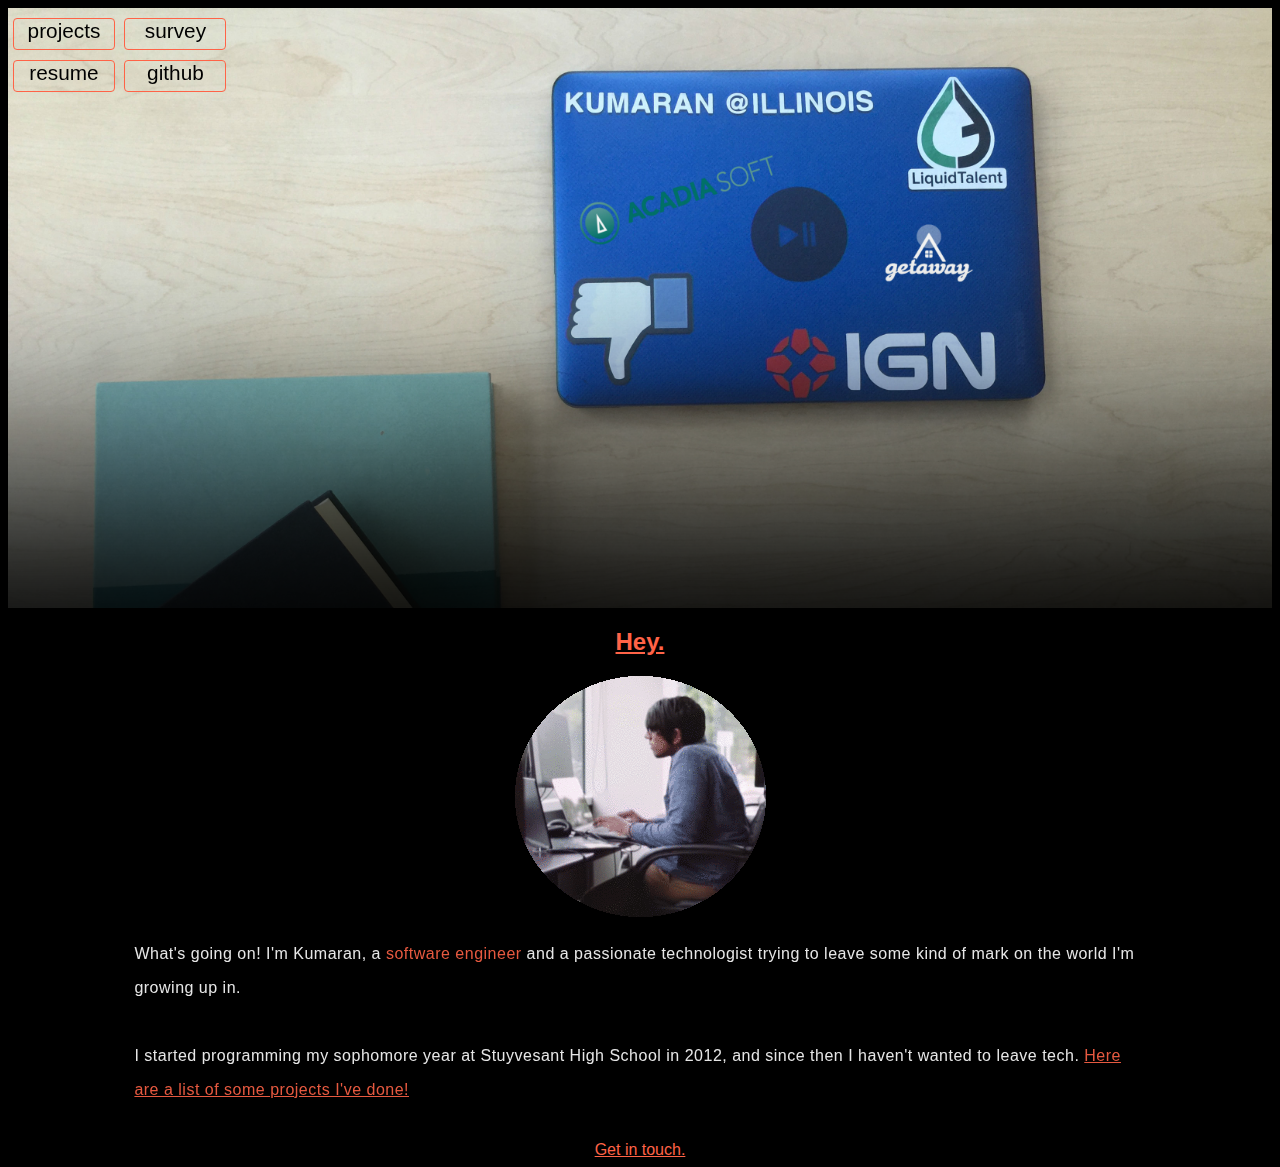
<file: index.html>
<!DOCTYPE HTML>
<html lang="en">
    <head>
        <title>Kumaran's Website</title>
        <link rel="stylesheet" type="text/css" href="style.css">
        <link rel="stylesheet" type="text/css" href="nav.css">
    </head>
    <body>
        <div class="title-container">
            <a class="nav black" href="projects.html">projects</a>
            <a class="nav black" href="survey.html">survey</a>
            <br>
            <a class="nav black" href="Resume.pdf">resume</a>
            <a class="nav black" href="https://github.com/KChan440">github</a>
        </div>
    <div class='about'>
        <div>
            <h2>Hey.</h2>
            <img src="./images/icon.gif" alt="Hello">
        </div>
        <div class = about-text>
            <p>What's going on! I'm Kumaran, a <span style="color:tomato;"> software engineer </span> and a passionate technologist trying to leave some kind of mark on the world I'm growing up in. <br><br> I started programming my sophomore year at Stuyvesant High School in 2012, and since then I haven't wanted to leave tech. <a style="color:tomato;" href="projects.html"> Here are a list of some projects I've done!</a></p>
            <br>
            <a style="color:tomato" href="mailto:kumaranc46@gmail.com"> Get in touch.</a>
        </div>
    </div>
    </body>
</html>
</file>
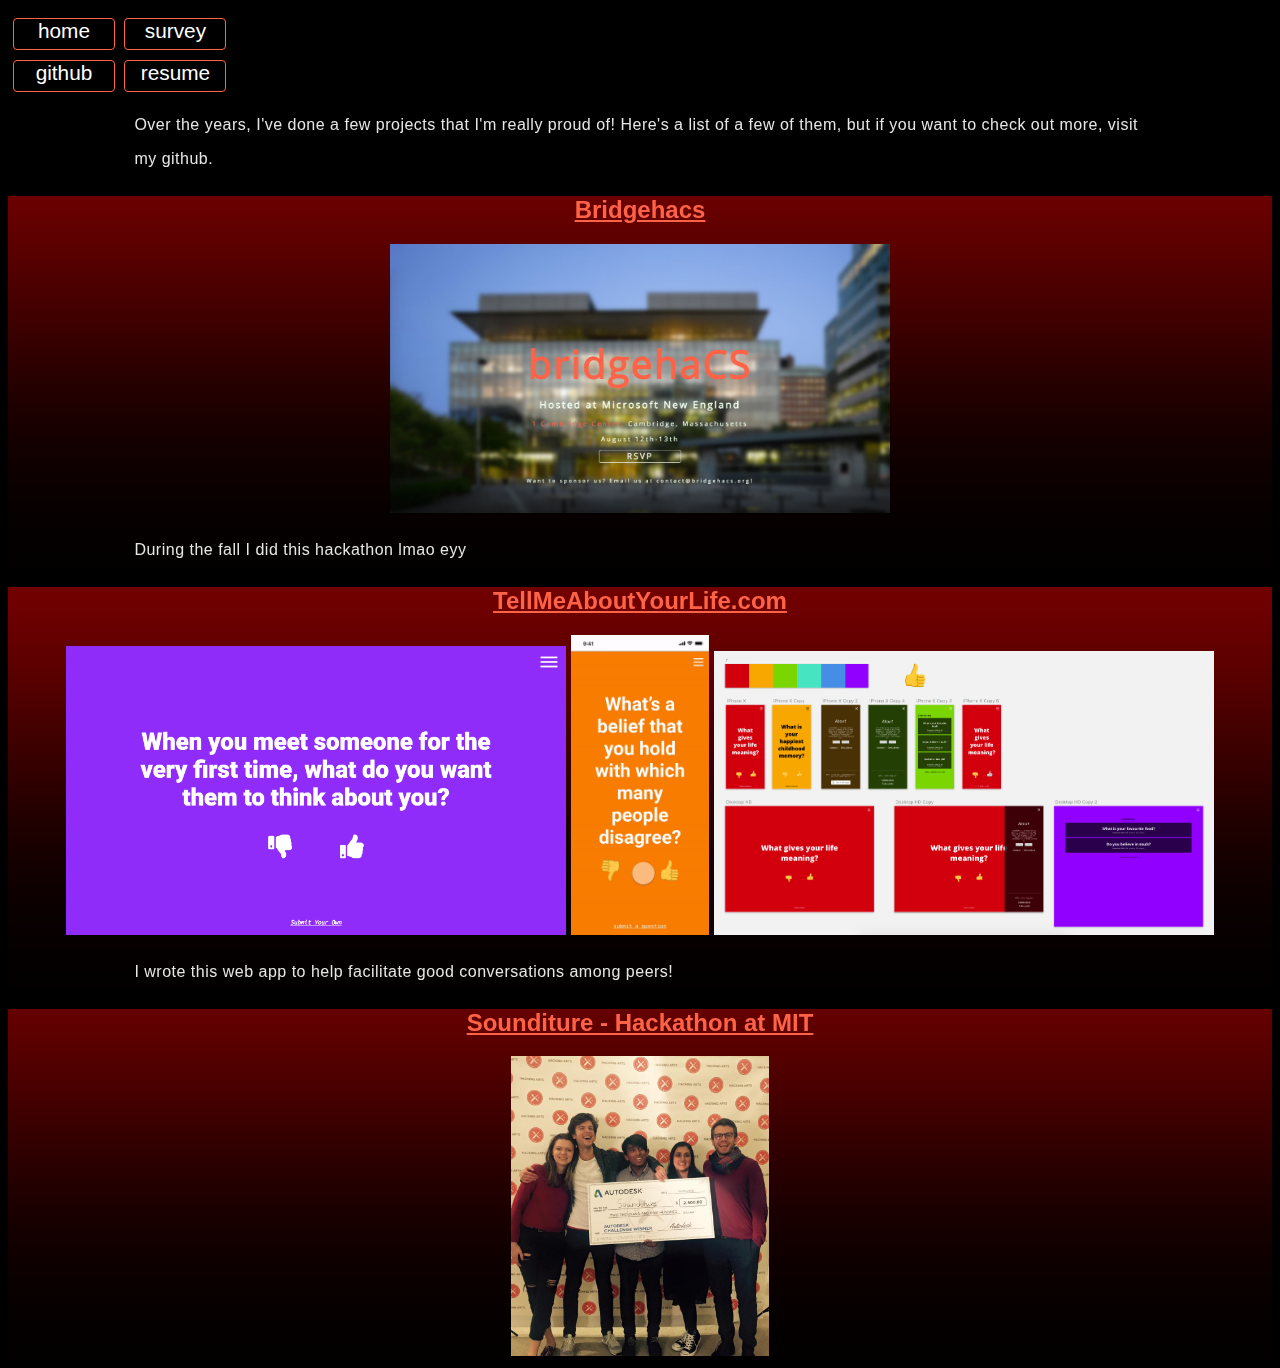
<file: projects.html>
<!DOCTYPE HTML>
<html lang="en">
    <head>
        <title>Kumaran's Projects</title>
        <link rel="stylesheet" type="text/css" href="style.css">
        <link rel="stylesheet" type="text/css" href="nav.css">
    </head>
    <body>
        <a class="nav white" href="index.html">home</a>
        <a class="nav white" href="survey.html">survey</a>
        <br>
        <a class="nav white" href="https://github.com/KChan440">github</a>
        <a class="nav white" href="Resume.pdf">resume</a>
        <div class=about>
            <p>Over the years, I've done a few projects that I'm really proud of! Here's a list of a few of them, but if you want to check out more, visit my github.</p>

            <div class="project-item color-background">
                <h2>Bridgehacs</h2>
                <img src="./images/bridgehacs.png" alt="bridgehacs">
                <p>During the fall I did this hackathon lmao eyy</p>
            </div>
            <div class="project-item color-background">
                <h2>TellMeAboutYourLife.com</h2>
                <img class="gallery" src="./images/tmayl1.png" alt="tmayl">
                <img class="gallery" src="./images/tmayl.gif" alt="tmayl">
                <img class="gallery" src="./images/tmayl2.png" alt="tmayl">
                <p>I wrote this web app to help facilitate good conversations among peers!</p>
            </div>
            <div class="project-item color-background">
                <h2>Sounditure - Hackathon at MIT</h2>
                <img src="./images/mit.jpg" alt="mit">
            </div>
        </div>
    </body>
</html>
</file>
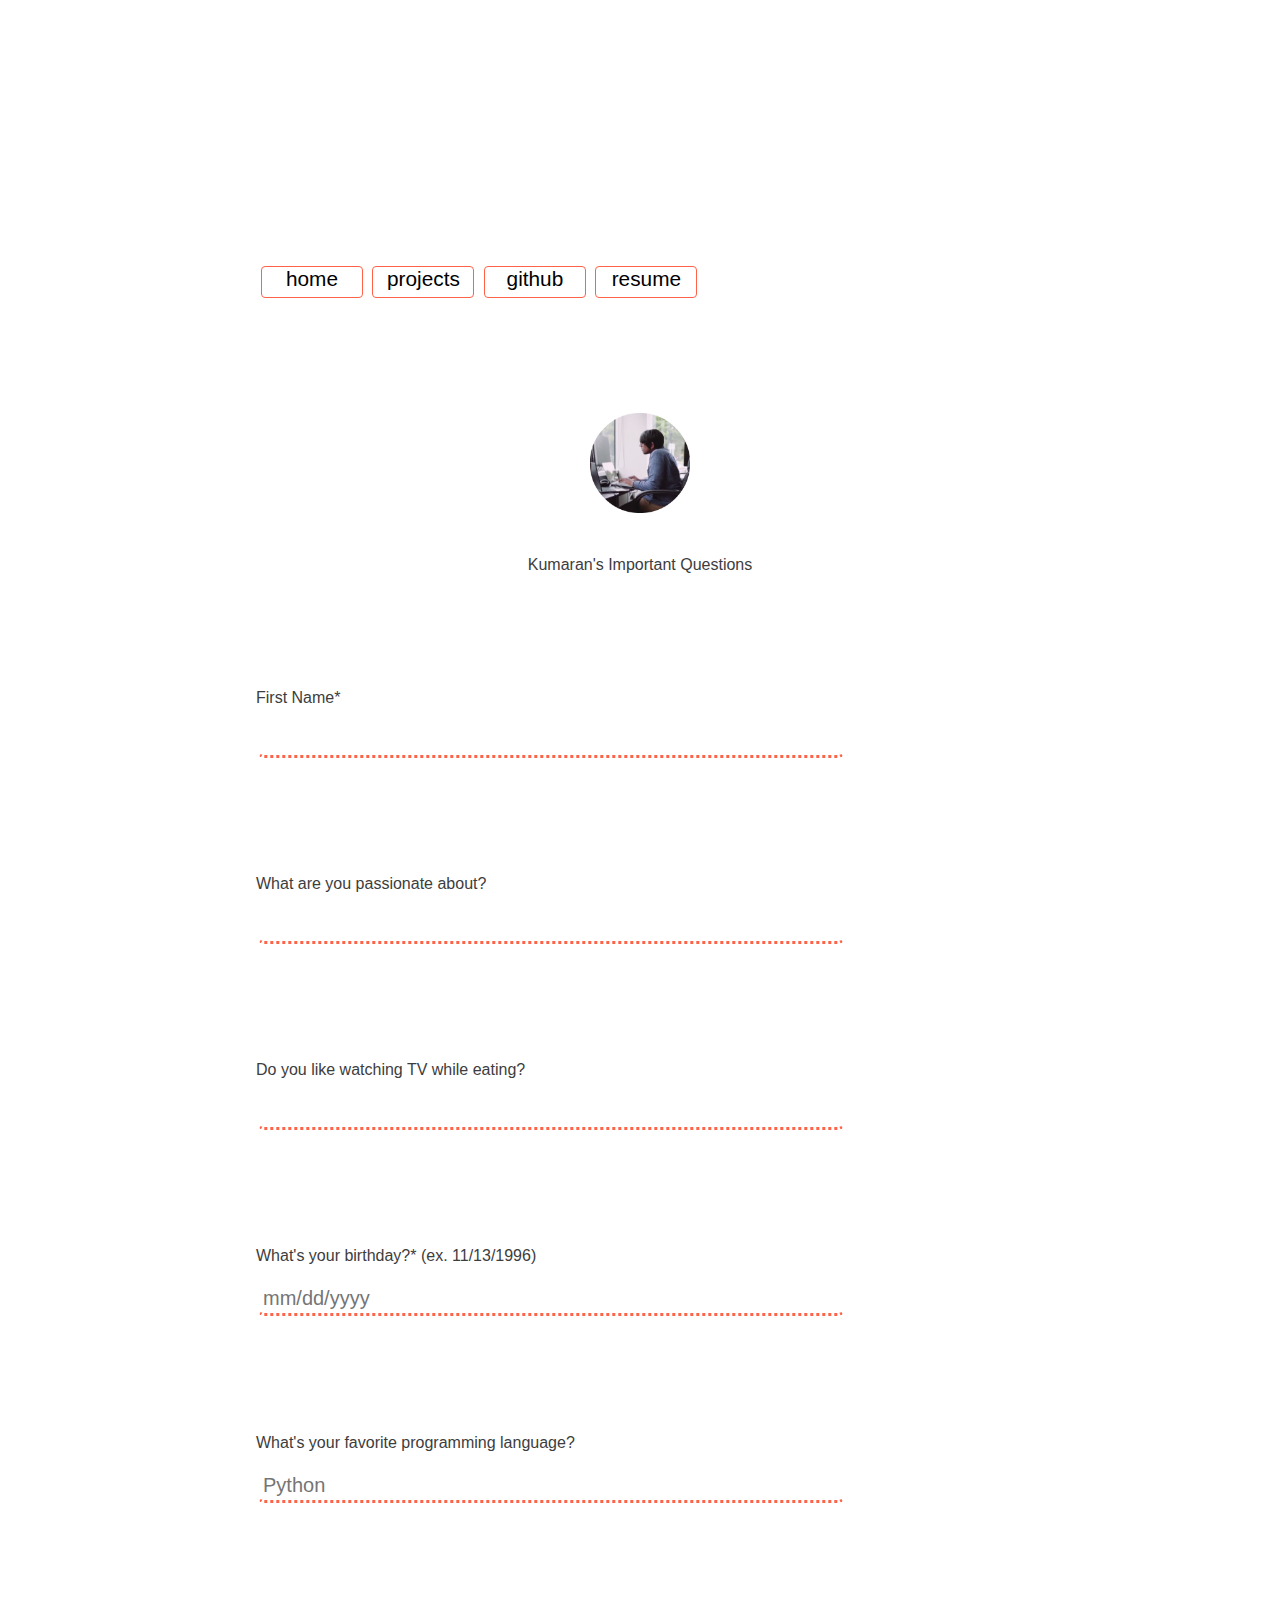
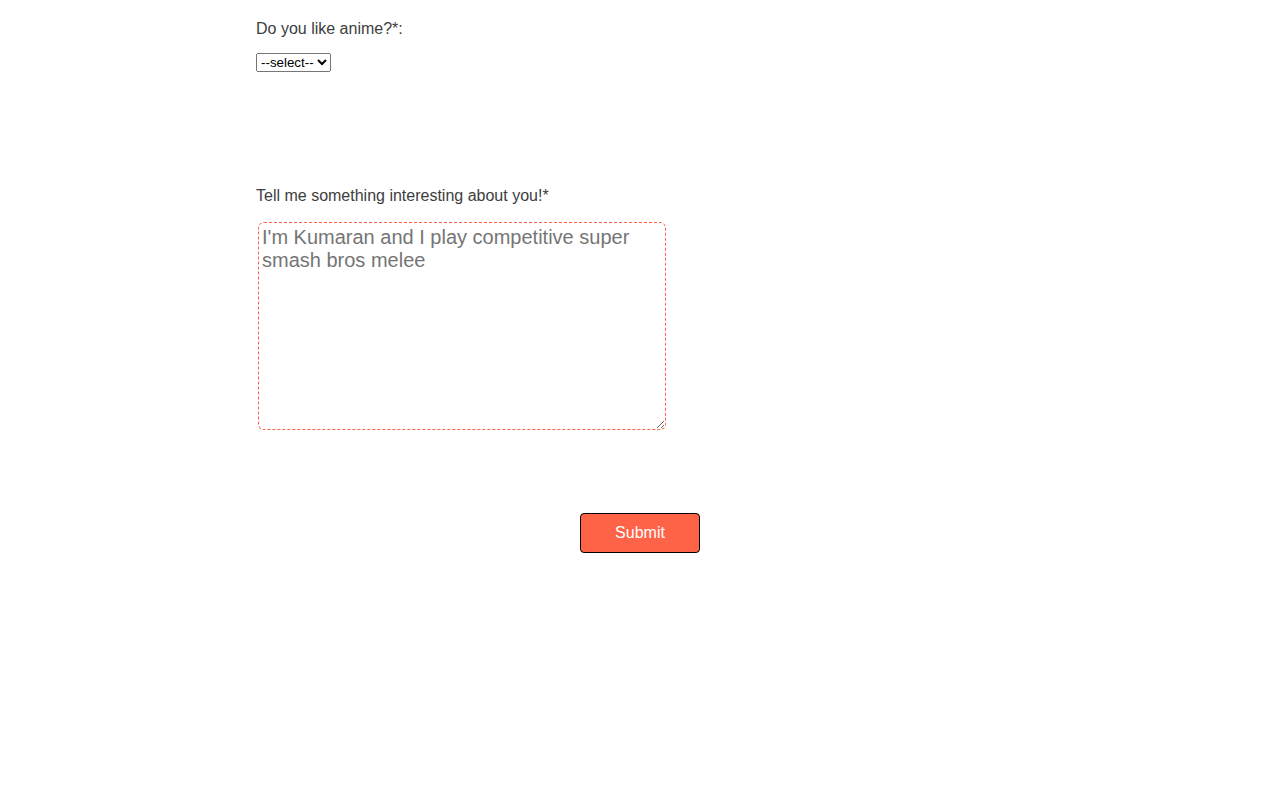
<file: survey.html>
<!DOCTYPE HTML>
<html lang="en">
        <head>
            <title>My survey</title>
            <link rel="stylesheet" type="text/css" href="survey.css">
            <link rel="stylesheet" type="text/css" href="nav.css">
        </head>

        <body>
            <a class="nav black" href="index.html">home</a>
            <a class="nav black" href="projects.html">projects</a>
            <a class="nav black" href="https://github.com/KChan440">github</a>
            <a class="nav black" href="Resume.pdf">resume</a>
            <div id="header">
                <img class="logo" src="./images/icon.jpg" alt="logo">
                <div class="header-body">
                    <p>Kumaran's Important Questions</p>
                </div>
            </div>
            <div id="questions">
                <form class="questions-form">
                    <div class="form-group">
                        <label for="firstname">First Name*</label>
                        <input id="firstname" name="firstname" class="text-box" type="text" required>
                    </div>
                    <div class="form-group">
                        <label for="passionate">What are you passionate about?</label>
                        <input id="passionate" name="passionate" class="text-box" type="text" required>
                    </div>
                    <div class="form-group">
                        <label for="tveating">Do you like watching TV while eating?</label>
                        <input name="tveating" id="tveating" class="text-box" type="text" required>
                    </div>
                    <div class="form-group">
                        <label for="birthday">What's your birthday?* (ex. 11/13/1996)</label>
                        <input name="birthday" id="birthday" class="text-box" type="text" placeholder="mm/dd/yyyy" required>
                    </div>
                    <div class="form-group">
                        <label for="programming">What's your favorite programming language?</label>
                        <input name="programming" id="programming" class="text-box" type="text" placeholder="Python" required>
                    </div>
                    <div class="form-group">
                        <label for="anime">Do you like anime?*:</label>
                        <select name="anime" id="anime" required >
                            <option label="--select--"></option>
                            <option value="yes">Yes</option>
                            <option value="no">No</option>
                        </select>
                    </div>
                    <div class="form-group">
                        <label for="interesting">Tell me something interesting about you!*</label>
                        <textarea id="interesting" name="interesting" class="text-area" placeholder="I'm Kumaran and I play competitive super smash bros melee"></textarea>
                    </div>
                    <input class="submit" type="submit" value="Submit">
                </form>
            </div>
        </body>
    </html>
</file>
<file: style.css>
@-webkit-keyframes fadeFromRight {
  from {
    opacity: 0;
    -webkit-transform: translate3d(100%, 100%, 0);
    transform: translate3d(100%, 100%, 0);
  }

  to {
    opacity: 1;
  }
}

@keyframes fadeFromRight {
  from {
    opacity: 0;
    -webkit-transform: translate3d(0, 100%, 0);
    transform: translate3d(0, 100%, 0);
  }
  to {
    opacity: 1;
  }
}

@-webkit-keyframes fadeIn {
  from {
    opacity: 0;
  }

  to {
    opacity: 1;
  }
}

@keyframes fadeIn {
  from {
    opacity: 0;
  }

  to {
    opacity: 1;
  }
}

body {
	background-color: black;
	font-family: 'Open Sans', sans-serif;
	font-size: 1em;
}
#github{
	background-color: transparent;
	position: absolute;
	z-index: 3;
	top: 20%;
	left: 30%;
}

.title-container{
	background-image: url('./images/background.jpg');
    background-size: cover;
    position: relative;
    filter: blur(0px);
    -webkit-filter: blur(0px);
    height: 600px;
    width: 100%;
    -moz-box-shadow: inset 0 -800px 650px -650px #000000;
    -webkit-box-shadow: inset 0 -800px 650px -650px #000000;
    box-shadow: inset 0 -800px 650px -650px #000000;
}

.background{
	margin-top: 0px;
	margin-left: 0px;
	opacity: 1;
	width:100%;
	z-index: -1;
	position:relative;
    animation-duration: 3s;
    animation-fill-mode: both;
    animation-name: fadeIn;
}

.icon{
	display: inline-block;
	background-color: black;
	position: absolute;
	z-index: 2;
	width: 150px;
    height: 150px;
    animation-delay: 1s;
    animation-duration: 2s;
    animation-fill-mode: both;
    animation-name: fadeFromRight;
}

.about {
  background-color: black;
  position: relative;
  height: auto;
  text-align: center;
}
.color-background{
	background-color: maroon;
	filter: blur(0px);
    -webkit-filter: blur(0px);
    -moz-box-shadow: inset 0 -600px 350px -350px #000000;
    -webkit-box-shadow: inset 0 -600px 350px -350px #000000;
    box-shadow: inset 0 -600px 350px -350px #000000;
}

.about h2 {
  color: tomato;
  text-decoration: underline;
}

.about p {
  text-align: left;
  color:white;
  margin-left: 10%;
  margin-right: 10%;
  letter-spacing: .5px;
  line-height: 34px;
  opacity: .9;
}
.project-item img{
	background-color: maroon;
	filter: blur(0px);
    -webkit-filter: blur(0px);
    -moz-box-shadow: inset 0 -600px 350px -350px #000000;
    -webkit-box-shadow: inset 0 -600px 350px -350px #000000;
    box-shadow: inset 0 -600px 350px -350px #000000;
}
.project-item img{
	max-width:500px;
	max-height: 300px;
}

.project-item .gallery{
	display:inline-flex;
}
</file>
<file: nav.css>
.nav{
    /*text-transform: uppercase;*/
    text-decoration: none;
    text-align: center;
    border: 1px solid tomato;
    border-radius: 4px;
    display: inline-block;
    cursor: pointer;
    font-size: 1.3em;
    width: 100px;
    height: 30px;
    margin-top: 10px;
    margin-left: 5px;
    animation-delay: 1s;
    animation-duration: 2s;
    animation-fill-mode: both;
    animation-name: fadeIn;
}

.nav:hover {
  -webkit-transition: all 600ms ease;
  -moz-transition: all 600ms ease;
  -ms-transition: all 600ms ease;
  -o-transition: all 600ms ease;
  transition: all 600ms ease;
  background-color: rgba(255, 99, 71, .5);
}

.black{
  color: black;
}

.white{
  color: white;
}
</file>
<file: survey.css>
@-webkit-keyframes fadeIn {
  from {
    opacity: 0;
  }

  to {
    opacity: 1;
  }
}

@keyframes fadeIn {
  from {
    opacity: 0;
  }

  to {
    opacity: 1;
  }
}

body{
  font-family: "Source Sans Pro",sans-serif;
  color: #3d3d3d;
  margin: 20%;
}



#header{
  margin-top: 15%;
  text-align: center;

}

#header .logo{
	display: inline-block;
  width: 100px;
  height: 100px;
}

#header .header-body{
	margin-top: 5%;
}

#header .rsvp{
	display: block;
    color: #ffffff;
    border: none;
    background: tomato;
    border: 1px solid black;
    border-radius: 4px;
    margin: 0 auto;
    cursor: pointer;
    font-size: 1.3em;
    width: 80px;
    height: 40px;
    text-decoration: none;
    outline: none;
    -webkit-animation-duration: 2s;
    animation-duration: 2s;
    -webkit-animation-fill-mode: both;
    animation-fill-mode: both;
    -webkit-animation-name: fadeIn;
    animation-name: fadeIn;
}

#header .rsvp:hover{
	background:salmon;
}

#questions .questions-form{
  margin-top: 15%;
}

#questions .questions-form .form-group{
  margin-top: 15%;
}

label{
  display: block;
  margin-bottom: 15px;
}

#questions .questions-form .form-group .text-box{
  border-color: transparent;
  border-bottom: dotted;
  border-bottom-color: tomato;
  border-radius: 6px;
  color: black;
  resize: none;
  background: 0 0;
  outline: 0;
  font-family: "Source Sans Pro",sans-serif;
  width: 75%;
  font-size: 20px;
  padding: 3px;
  margin: 2px;
}

#questions .questions-form .form-group .text-area{
  border-style: dashed;
  border-color: tomato;
  border-radius: 6px;
  color: black;
  background: 0 0;
  outline: 0;
  font-family: "Source Sans Pro",sans-serif;
  width: 400px;
  height: 200px;
  font-size: 20px;
  padding: 3px;
  margin: 2px;
}

#questions .questions-form .submit {
  display: block;
  color: #ffffff;
  border: none;
  background: tomato;
  border: .3px solid black;
  border-radius: 4px;
  margin: 0 auto;
  margin-top: 10%;
  cursor: pointer;
  font-size: 1.0em;
  width: 120px;
  height: 40px;
  text-decoration: none;
  outline: none;
  -webkit-animation-duration: 2s;
  animation-duration: 2s;
  -webkit-animation-fill-mode: both;
  animation-fill-mode: both;
  -webkit-animation-name: fadeIn;
  animation-name: fadeIn;
}

#questions .questions-form .submit:hover{
  background:salmon;
}
</file>
